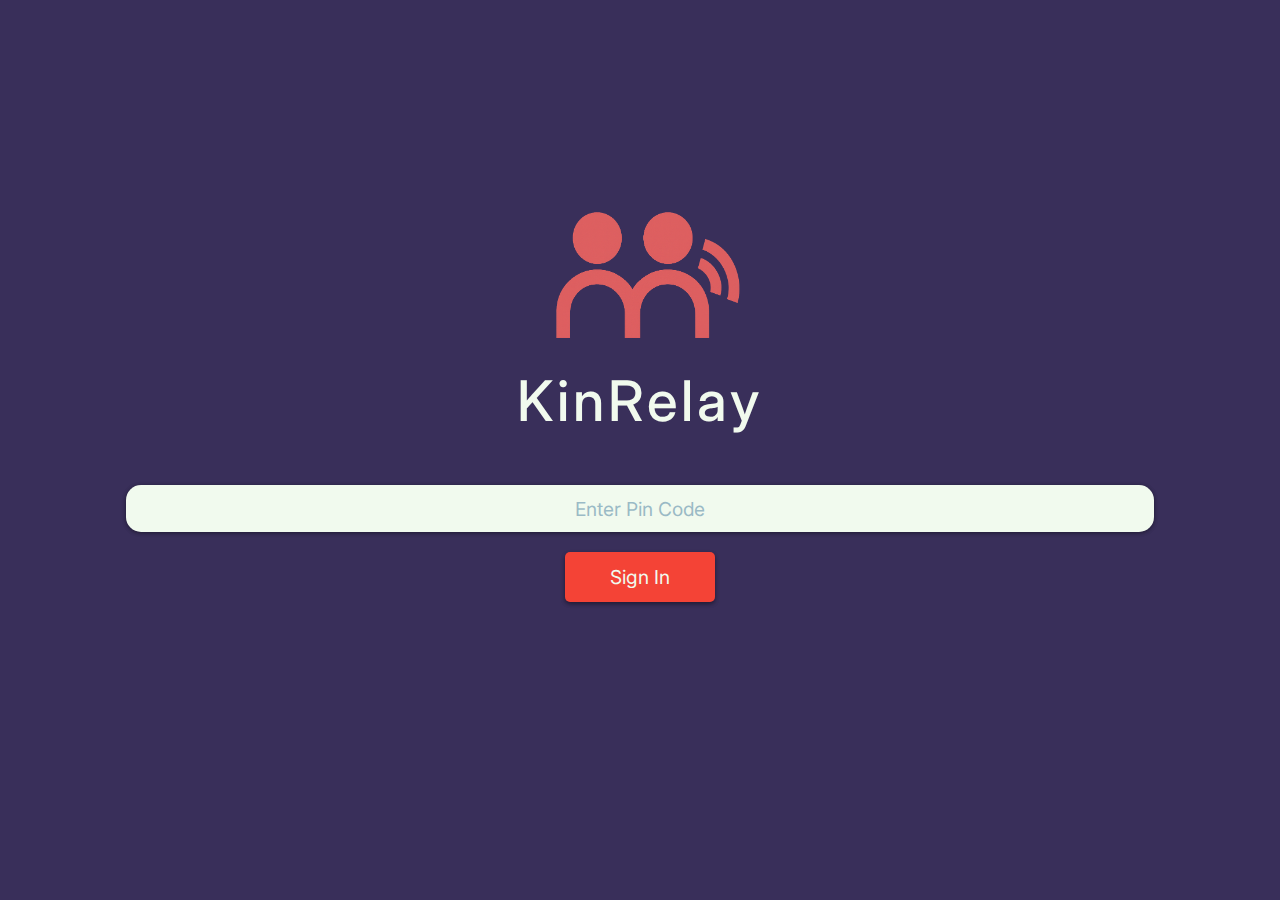
<file: frontend/index.html>
<!DOCTYPE html>
<html lang="en">
  <head>
    <meta charset="UTF-8" />
    <meta name="viewport" content="width=device-width, initial-scale=1.0" />
    <link rel="preconnect" href="https://fonts.googleapis.com" />
    <link rel="preconnect" href="https://fonts.gstatic.com" crossorigin />
    <link
      href="https://fonts.googleapis.com/css2?family=Inter:ital,opsz,wght@0,14..32,100..900;1,14..32,100..900&display=swap"
      rel="stylesheet"
    />
    <title>KinRelay - Sign In</title>
    <link
      rel="icon"
      type="image/png"
      sizes="64x64"
      href="../static/favicon.ico"
    />
    <link rel="stylesheet" href="styles.css" />
  </head>
  <body>
    <div class="kinLogoCont">
      <img src="../static/logo.png" class="kinLogo" alt="" />
      <h2>KinRelay</h2>
    </div>
    <form id="pin-form" class="signInCont">
      <input
        id="pin-input"
        class="pinInput"
        type="password"
        name="pin"
        pattern="[0-9]{6}"
        maxlength="6"
        inputmode="numeric"
        placeholder="Enter Pin Code"
        required
      />
      <button class="pinBtn" type="submit">Sign In</button>
    </form>
    <script>
      window.addEventListener("DOMContentLoaded", () => {
        const form = document.getElementById("pin-form");
        form.addEventListener("submit", async err => {
          err.preventDefault();

          const pin = document.getElementById("pin-input").value;

          localStorage.setItem("kinrelay_pin", pin);

          const res = await fetch("http://localhost:9000/api/contacts", {
            headers: {
              "X-Pin": pin,
            },
          }).then(res => {
            console.log(res.headers.get("Access-Control-Allow-Origin"));
            return res;
          });
          if (res.ok) {
            window.location.href = "/contacts.html";
          } else {
            alert("Invalid Pin. Please Try Again.");
          }
        });
      });
    </script>
  </body>
  <footer></footer>
</html>
</file>
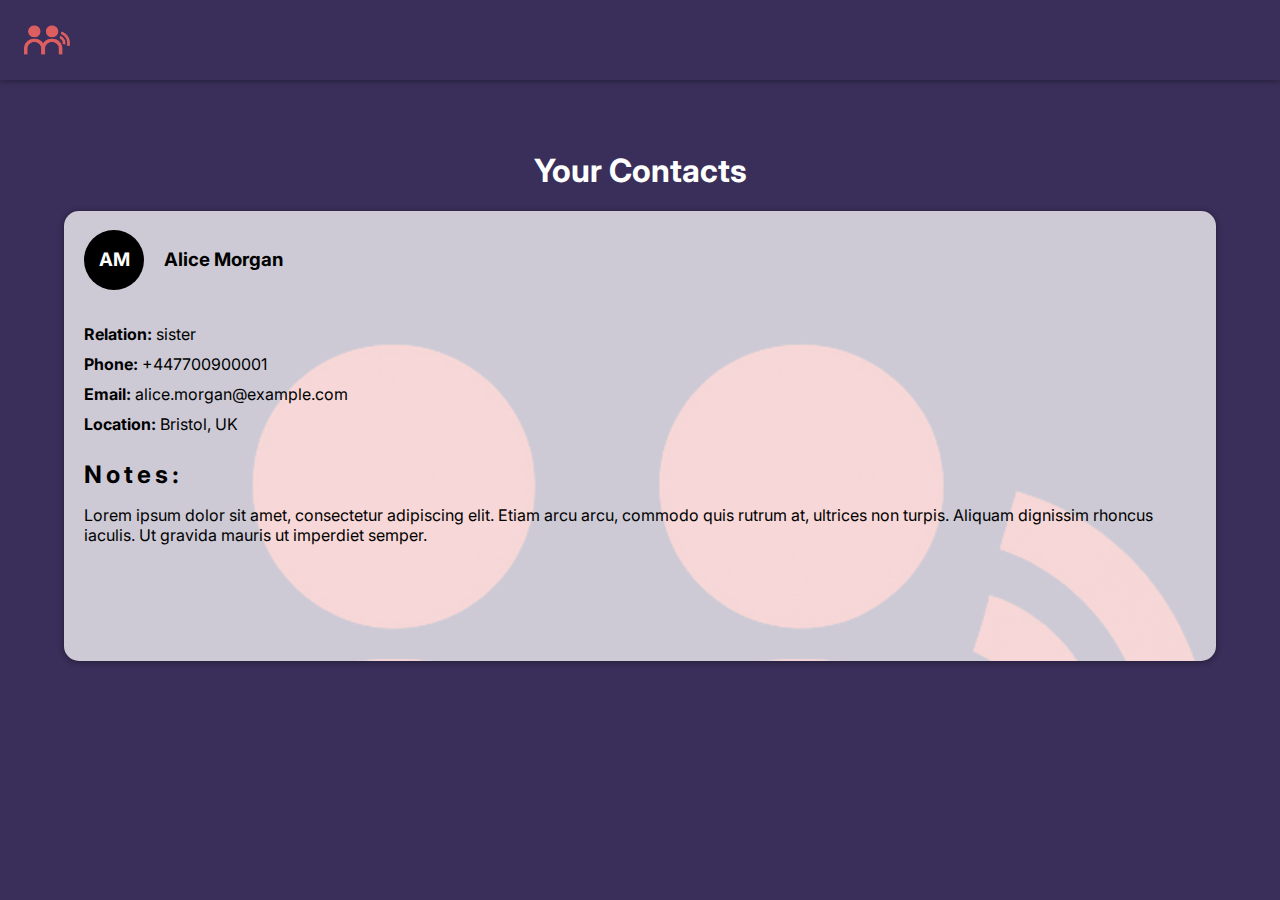
<file: frontend/contacts.html>
<!DOCTYPE html>
<html lang="en">
  <head>
    <meta charset="UTF-8" />
    <meta name="viewport" content="width=device-width, initial-scale=1.0" />
    <link rel="preconnect" href="https://fonts.googleapis.com" />
    <link rel="preconnect" href="https://fonts.gstatic.com" crossorigin />
    <link
      href="https://fonts.googleapis.com/css2?family=Inter:ital,opsz,wght@0,14..32,100..900;1,14..32,100..900&display=swap"
      rel="stylesheet"
    />
    <title>KinRelay - Contacts</title>
    <link
      rel="icon"
      type="image/png"
      sizes="64x64"
      href="../static/favicon.ico"
    />
    <link rel="stylesheet" href="styles.css" />
  </head>
  <body>
    <div class="header">
      <img class="headerLogo" src="../static/logo.png" alt="" />
    </div>
    <div class="title">
      <h1>Your Contacts</h1>
    </div>
    <div class="contactContainer">
      <div class="contactTile">
        <div class="contactHeader">
          <h3 class="profilePic">AM</h3>
          <h3>Alice Morgan</h3>
        </div>
        <div class="contactContent">
          <ul class="contactInfo">
            <li><b>Relation: </b>sister</li>
            <li><b>Phone: </b> +447700900001</li>
            <li><b>Email: </b>alice.morgan@example.com</li>
            <li><b>Location: </b>Bristol, UK</li>
          </ul>
          <div class="contactNotes">
            <h2><b>Notes:</b></h2>
            <p>
              Lorem ipsum dolor sit amet, consectetur adipiscing elit. Etiam
              arcu arcu, commodo quis rutrum at, ultrices non turpis. Aliquam
              dignissim rhoncus iaculis. Ut gravida mauris ut imperdiet semper.
            </p>
          </div>

        </div>
      </div>
      <div class="iconContainers"> 

      </div>
    </div>
  </body>
  <footer></footer>
</html>
</file>
<file: frontend/styles.css>
body {
  display: flex;
  flex-direction: column;
  justify-content: center;
  align-content: center;
  text-align: center;
  background-color: #392f5a;
  font-family: "Inter", sans-serif;
  margin: 0px;
  margin-top: 80px;
  padding: 0px;
  width: 100%;
  height: 70vh;
}
.kinLogoCont {
  width: 100%;
}
.kinLogo {
  width: 200px;
  height: 175px;
}
h2 {
  color: #f1faee;
  letter-spacing: 4px;
  font-family: "Inter", sans-serif;
  font-optical-sizing: auto;
  font-weight: 500;
  font-style: normal;
  font-size: 3.5em;
  margin: 0px;
}
.pinInput {
  margin-top: 50px;
  font-family: "Inter", sans-serif;
  color: #457b9d;
  background-color: #f1faee;
  width: 80%;
  height: 45px;
  text-align: center;
  font-size: 1.2em;
  border: none;
  border-radius: 15px;
  box-shadow: 0 1px 4px rgba(0, 0, 0, 0.25), 0 1px 4px rgba(0, 0, 0, 0.22);
}

.signInCont {
  display: flex;
  flex-direction: column;
  justify-content: center;
  align-items: center;
}

.pinInput {
  outline: none;
}

.pinInput::placeholder {
  color: #457b9d;
  font-weight: 400;
  opacity: 50%;
}

.pinBtn {
  margin-top: 20px;
  background-color: #f44336;
  font-family: "Inter", sans-serif;
  font-size: 1.2em;
  color: #f1faee;
  width: 150px;
  height: 50px;
  border: none;
  border-radius: 5px;
  box-shadow: 0 2px 4px rgba(0, 0, 0, 0.25), 0 2px 4px rgba(0, 0, 0, 0.22);
}

.header {
  display: flex;
  align-items: center;
  position: fixed;
  top: 0;
  z-index: 1000%;
  width: 100%;
  height: 80px;
  box-shadow: 0 1px 6px rgba(0, 0, 0, 0.16), 0 1px 6px rgba(0, 0, 0, 0.23);
}

.headerLogo {
  display: flex;
  justify-content: center;
  align-items: center;
  margin-left: 20px;
  width: 50px;
  height: 40px;
}

.title {
  color: white;
}

.contactContainer {
  display: flex;
  justify-content: center;
}

.contactTile {
  background-image: url("../static/logo.png");
  background-color: rgba(255, 255, 255, 0.75);
  background-blend-mode: lighten;
  background-position: top right, bottom left;
  background-size: cover;
  border-radius: 15px;
  width: 90%;
  height: 450px;
  box-shadow: 0 1px 6px rgba(0, 0, 0, 0.16), 0 1px 6px rgba(0, 0, 0, 0.23);
}

.contactHeader {
  display: flex;
  flex-direction: row;
  align-items: center;
}

.contactHeader h3 {
  margin-left: 20px;
}

.profilePic {
  display: flex;
  justify-content: center;
  align-items: center;
  background-color: black;
  color: white;
  border-radius: 100%;
  width: 60px;
  height: 60px;
}

.contactContent {
  display: flex;
  flex-direction: column;
}

.contactInfo {
  padding: 0px;
  margin-left: 20px;
}

.contactInfo li {
  text-align: left;
  list-style-type: none;
  margin-bottom: 10px;
}

.contactNotes {
  margin-left: 20px;
  margin-right: 20px;
  text-align: left;
}

.contactNotes h2 {
  color: black;
  font-size: 1.5em;
}
</file>
